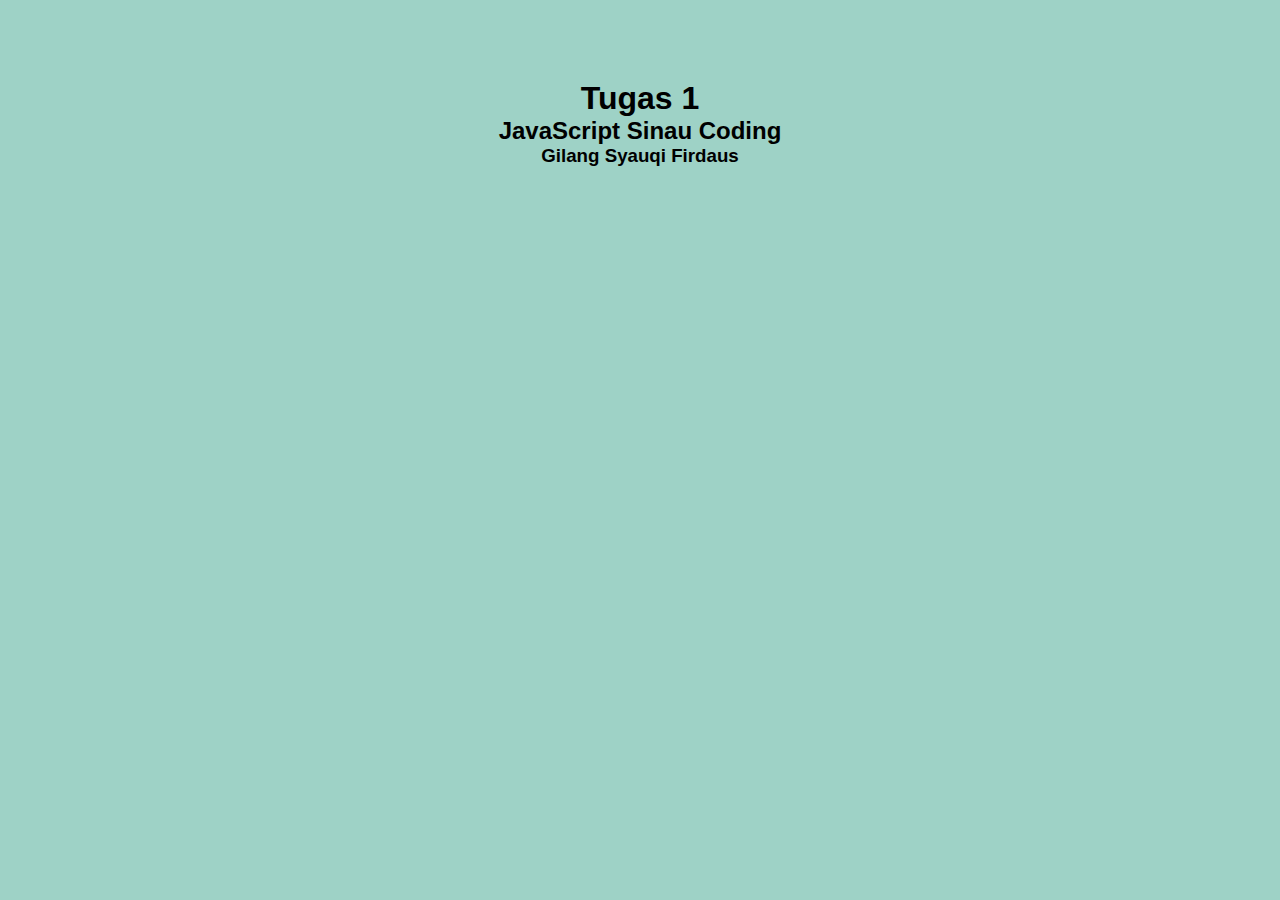
<file: Pertemuan5_JavaScript_SinauCoding/index.html>
<!DOCTYPE html>
<html lang="en">
<head>
    <meta charset="UTF-8">
    <meta http-equiv="X-UA-Compatible" content="IE=edge">
    <meta name="viewport" content="width=device-width, initial-scale=1.0">

    <link rel="stylesheet" href="css/style.css">
    <!-- Java Script -->
    <script src="js/script.js"></script>
    <!-- Title -->
    <title>Sinau Coding</title>
    <link rel="icon" href="assets/icon.png">
 
</head>
<body>
    <h1>Tugas 1</h1>
    <h2>JavaScript Sinau Coding</h2>
    <h3>Gilang Syauqi Firdaus</h3>

</body>
</html>
</file>
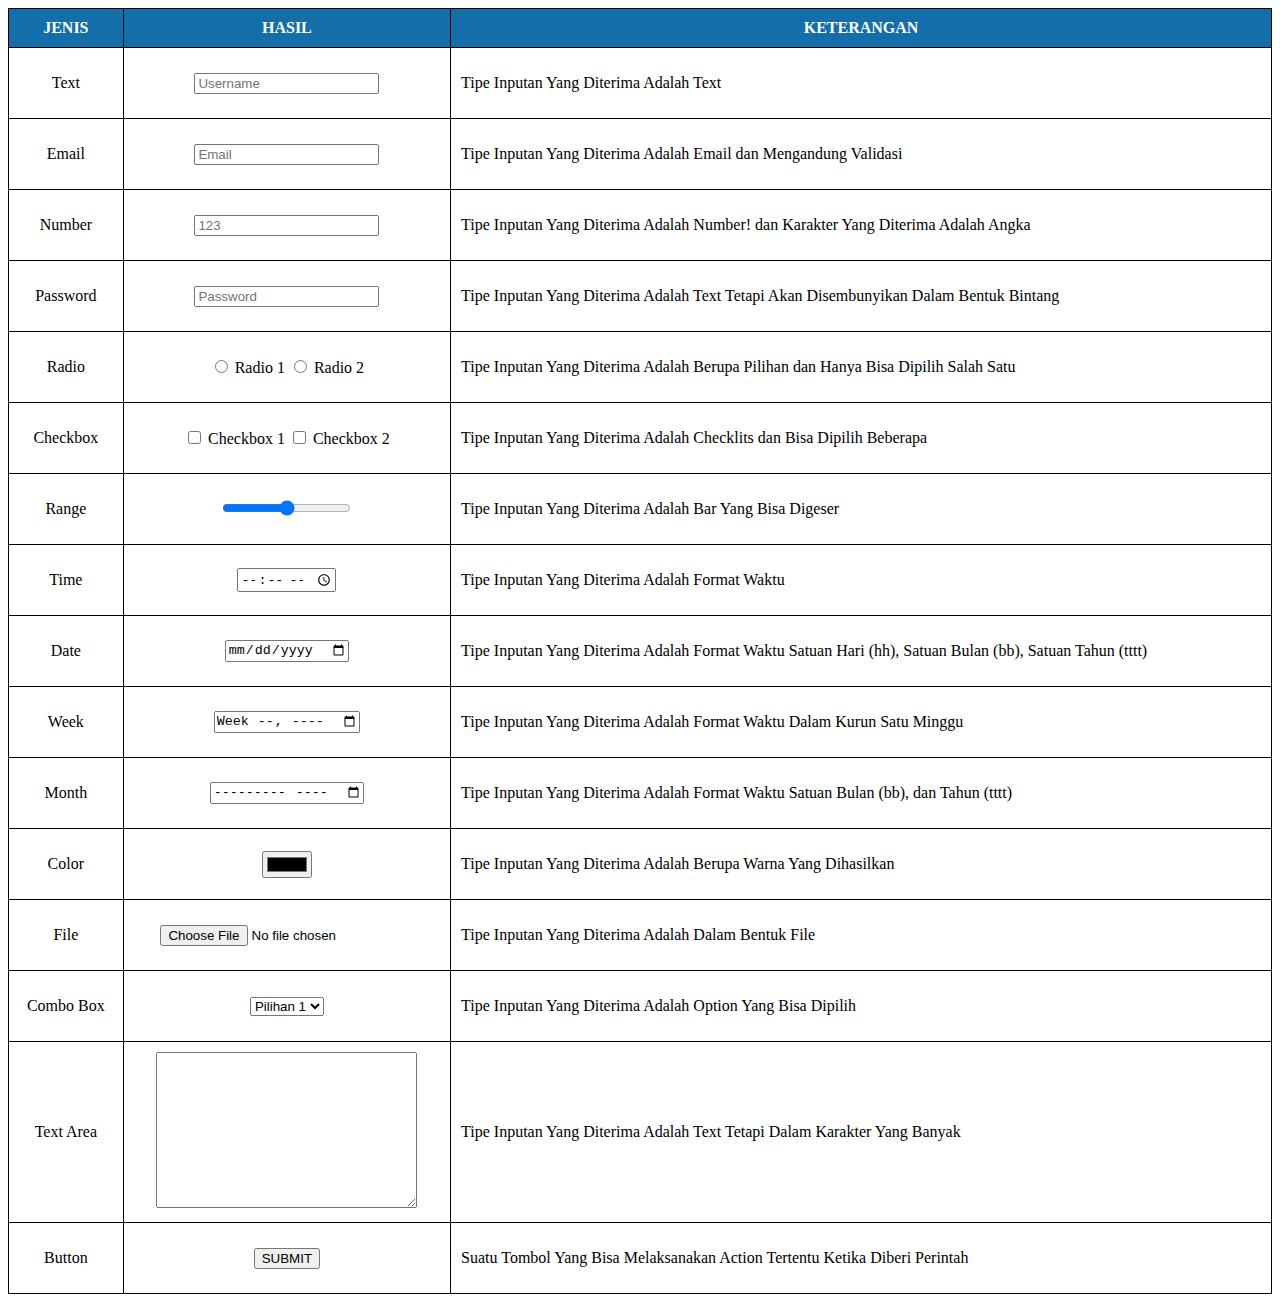
<file: Pertemuan1_HTML_SinauCoding/Pertemuan1_HTML_SinauCoding.html>
<!DOCTYPE html>
<html lang="en">
<head>
    <meta charset="UTF-8">
    <meta http-equiv="X-UA-Compatible" content="IE=edge">
    <meta name="viewport" content="width=device-width, initial-scale=1.0">
    <title>SINAU CODING</title>

    <!-- TABEL CSS-->
    <style>
            table {
                border-collapse: collapse;
                width: 100%;
            }
     
            table, th, td {
                border: 1px solid black;
            }
            th, td {
                padding: 10px;
            }
            th {
                background-color: rgb(19, 110, 170);
                color: white;
            }
            tr:hover {background-color: #f5f5f5;}
    </style>
</head>
<body>

    <!-- Tabel Utama -->
    <table style="border:1px">
        <thead>
            <tr>
                <th>JENIS</th>
                <th>HASIL</th>
                <th>KETERANGAN</th>
            </tr>
        </thead>
        <tbody>
            <!-- TEXT -->
            <tr>
                <td align="center">Text</td>
                <td align="center">
                    <input type="text" class="form-control" placeholder="Username">
                </td>
                <td><p>Tipe Inputan Yang Diterima Adalah Text</p></td>
            </tr>

            <!-- EMAIL -->
            <tr>
                <td align="center">Email</td>
                <td align="center">
                    <input type="email" class="form-control" placeholder="Email">
                </td>
                <td><p>Tipe Inputan Yang Diterima Adalah Email dan Mengandung Validasi</p></td>
            </tr>

            <!-- NUMBER -->
            <tr>
                <td align="center">Number</td>
                <td align="center">
                    <input type="number" class="form-control" placeholder="123">
                </td>
                <td><p>Tipe Inputan Yang Diterima Adalah Number! dan Karakter Yang Diterima Adalah Angka</p></td>
            </tr>

            <!-- PASSWORD -->
            <tr>
                <td align="center">Password</td>
                <td align="center">
                    <input type="password" class="form-control" placeholder="Password">
                </td>
                <td><p>Tipe Inputan Yang Diterima Adalah Text Tetapi Akan Disembunyikan Dalam Bentuk Bintang</p></td>
            </tr>

            <!-- RADIO BUTTON -->
            <tr>
                <td align="center">Radio</td>
                <td align="center">
                    <input type="radio" id="radio1" name="fav_language">
                    <label for="radio1">Radio 1</label>
                    <input type="radio" id="radio2" name="fav_language">
                    <label for="radio2">Radio 2</label>
                </td>
                <td><p>Tipe Inputan Yang Diterima Adalah Berupa Pilihan dan Hanya Bisa Dipilih Salah Satu</p></td>
            </tr>

            <!-- CHECK BOX -->
            <tr>
                <td align="center">Checkbox</td>
                <td align="center">
                <input type="checkbox" id="checkbox1">
                <label for="checkbox1"> Checkbox 1</label>
                <input type="checkbox" id="checkbox2">
                <label for="checkbox2"> Checkbox 2</label>
                </td>
                <td><p>Tipe Inputan Yang Diterima Adalah Checklits dan Bisa Dipilih Beberapa</p></td>
            </tr>

            <!-- RANGE -->
            <tr>
                <td align="center">Range</td>
                <td align="center">
                <input type="range" id="vol" name="vol" min="0" max="50">
                </td>
                <td><p>Tipe Inputan Yang Diterima Adalah Bar Yang Bisa Digeser</p></td>
            </tr>

            <!-- TIME -->
            <tr>
                <td align="center">Time</td>
                <td align="center">
                    <input type="time" name="time" id="time">
                </td>
                <td><p>Tipe Inputan Yang Diterima Adalah Format Waktu</p></td>
            </tr>

            <!-- DATE -->
            <tr>
                <td align="center">Date</td>
                <td align="center">
                    <input type="date" name="date" id="date">
                </td>
                <td><p>Tipe Inputan Yang Diterima Adalah Format Waktu Satuan Hari (hh), Satuan Bulan (bb), Satuan Tahun (tttt)</p></td>
            </tr>

            <!-- WEEK -->
            <tr>
                <td align="center">Week</td>
                <td align="center">
                    <input type="week" name="week" id="week">
                </td>
                <td><p>Tipe Inputan Yang Diterima Adalah Format Waktu Dalam Kurun Satu Minggu</p></td>
            </tr>

            <!-- MONTH -->
            <tr>
                <td align="center">Month</td>
                <td align="center">
                    <input type="month" name="month" id="month">
                </td>
                <td><p>Tipe Inputan Yang Diterima Adalah Format Waktu Satuan Bulan (bb), dan Tahun (tttt)</p></td>
            </tr>

            <!-- COLOR -->
            <tr>
                <td align="center">Color</td>
                <td align="center">
                    <input type="color" name="color" id="color">
                </td>
                <td><p>Tipe Inputan Yang Diterima Adalah Berupa Warna Yang Dihasilkan</p></td>
            </tr>

            <!-- FILE -->
            <tr>
                <td align="center">File</td>
                <td align="center">
                    <input type="file" name="file" id="file">
                </td>
                <td><p>Tipe Inputan Yang Diterima Adalah Dalam Bentuk File</p></td>
            </tr>

            <!-- COMBO BOX -->
            <tr>
                <td align="center">Combo Box</td>
                <td align="center">
                    <select name="pilihan" id="pilihan">
                        <option value="pilihan1">Pilihan 1</option>
                        <option value="pilihan2">Pilihan 2</option>
                        <option value="pilihan3">Pilihan 3</option>
                        <option value="pilihan4">Pilihan 4</option>
                      </select>
                </td>
                <td><p>Tipe Inputan Yang Diterima Adalah Option Yang Bisa Dipilih</p></td>
            </tr>

            <!-- TEXT AREA -->
            <tr>
                <td align="center">Text Area</td>
                <td align="center">
                    <textarea name="textarea" id="textarea" cols="30" rows="10"></textarea>
                </td>
                <td><p>Tipe Inputan Yang Diterima Adalah Text Tetapi Dalam Karakter Yang Banyak</p></td>
            </tr>

            <!-- BUTTON -->
            <tr>
                <td align="center">Button</td>
                <td align="center">
                    <button>SUBMIT</button>
                </td>
                <td><p>Suatu Tombol Yang Bisa Melaksanakan Action Tertentu Ketika Diberi Perintah</p></td>
            </tr>
        </tbody>
    </table>
    
</body>
</html>
</file>
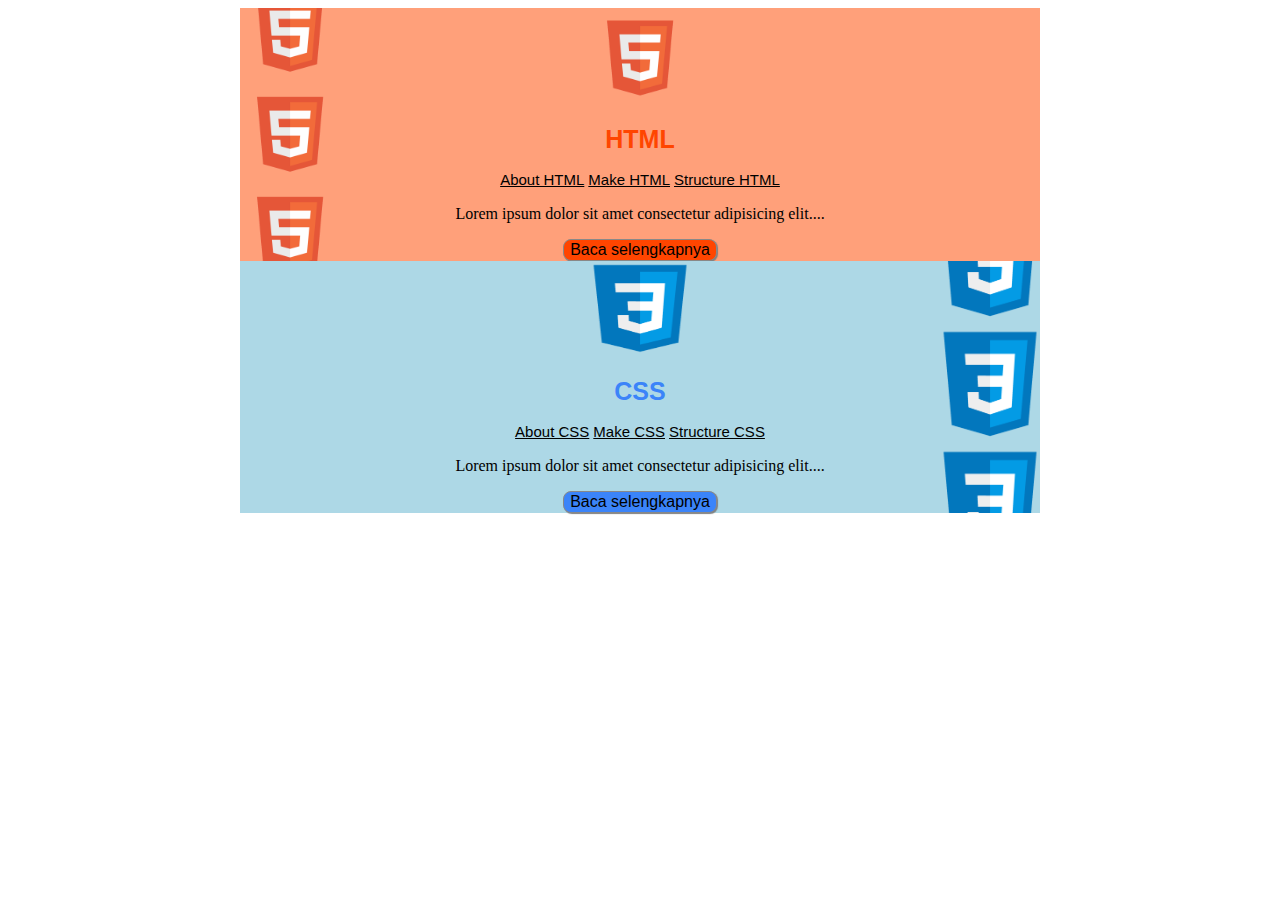
<file: Pertemuan2_CSS_SinauCoding/Pertemuan2_CSS_SinauCoding.html>
<!DOCTYPE html>
<html lang="en">
<head>
    <meta charset="UTF-8">
    <meta http-equiv="X-UA-Compatible" content="IE=edge">
    <meta name="viewport" content="width=device-width, initial-scale=1.0">
    <title>SINAU CODING</title>
    <link rel="stylesheet" href="style.css">
    <script src="javascript.js"></script>
</head>
<body>
    <div class="box-1">
        <img src="html.png" alt="">
        <h1 class="title title-size title-color-1">HTML</h1>
        <a class="link link-size link-color" href="">About HTML</a>
        <a class="link link-size link-color" href="">Make HTML</a>
        <a class="link link-size link-color" href="">Structure HTML</a>
        <p align="center">Lorem ipsum dolor sit amet consectetur adipisicing elit.<span id="paragraf-1">...</span><span id="selengkapnya-1">Dignissimos mollitia eos adipisci voluptates atque assumenda perferendis magnam modi consequatur, sapiente similique. Eum architecto aliquid vitae! Est, distinctio quo deserunt ullam placeat, similique voluptatibus culpa nemo cumque, asperiores eum ea praesentium expedita doloremque! Sequi consectetur minus a, quaerat ea fugiat et, id odit obcaecati, adipisci sint recusandae excepturi debitis? Nihil itaque totam repellendus, sint ipsa expedita molestias. Laboriosam libero aliquam doloribus repellendus fuga eum iste officia, porro facilis nesciunt impedit fugiat eveniet non exercitationem reiciendis cum aut earum quo itaque! Obcaecati fugit qui quibusdam modi quis laudantium, odit dolorum fuga sequi reiciendis labore corporis quidem consequatur incidunt voluptates, at laboriosam id consequuntur assumenda quo architecto impedit tenetur ipsum. Vitae, debitis ut laboriosam itaque facilis odit? Cupiditate dignissimos porro dolore perferendis suscipit harum, quidem rem provident enim eum debitis? Placeat eveniet voluptate ipsum maiores dicta, nesciunt, iste ipsam doloremque repellendus maxime voluptatibus beatae minus quas. Quas veniam nam earum error laudantium debitis, quisquam, obcaecati vel delectus rerum ullam aliquam sapiente? Rerum modi maiores nulla perspiciatis enim natus, iste sed magnam nihil similique? Laudantium inventore explicabo eos quis cum minus illum aut exercitationem impedit sunt, voluptatum fugit accusantium accusamus rerum in minima corporis.</span></p>
        <button onclick="buttonText_1()" id="button-paragraf-1">Baca selengkapnya</button>
    </div>

    <div class="box-2">
        <img src="css.png" alt="">
        <h1 class="title title-size title-color-2">CSS</h1>
        <a class="link link-size link-color" href="">About CSS</a>
        <a class=" link link-size link-color" href="">Make CSS</a>
        <a class="link link-size link-color" href="">Structure CSS</a>
        <p align="center">Lorem ipsum dolor sit amet consectetur adipisicing elit.<span id="paragraf-2">...</span><span id="selengkapnya-2">Dignissimos mollitia eos adipisci voluptates atque assumenda perferendis magnam modi consequatur, sapiente similique. Eum architecto aliquid vitae! Est, distinctio quo deserunt ullam placeat, similique voluptatibus culpa nemo cumque, asperiores eum ea praesentium expedita doloremque! Sequi consectetur minus a, quaerat ea fugiat et, id odit obcaecati, adipisci sint recusandae excepturi debitis? Nihil itaque totam repellendus, sint ipsa expedita molestias. Laboriosam libero aliquam doloribus repellendus fuga eum iste officia, porro facilis nesciunt impedit fugiat eveniet non exercitationem reiciendis cum aut earum quo itaque! Obcaecati fugit qui quibusdam modi quis laudantium, odit dolorum fuga sequi reiciendis labore corporis quidem consequatur incidunt voluptates, at laboriosam id consequuntur assumenda quo architecto impedit tenetur ipsum. Vitae, debitis ut laboriosam itaque facilis odit? Cupiditate dignissimos porro dolore perferendis suscipit harum, quidem rem provident enim eum debitis? Placeat eveniet voluptate ipsum maiores dicta, nesciunt, iste ipsam doloremque repellendus maxime voluptatibus beatae minus quas. Quas veniam nam earum error laudantium debitis, quisquam, obcaecati vel delectus rerum ullam aliquam sapiente? Rerum modi maiores nulla perspiciatis enim natus, iste sed magnam nihil similique? Laudantium inventore explicabo eos quis cum minus illum aut exercitationem impedit sunt, voluptatum fugit accusantium accusamus rerum in minima corporis.</span></p>
        <button onclick="buttonText_2()" id="button-paragraf-2">Baca selengkapnya</button>
    </div>
</body>
</html>
</file>
<file: Pertemuan5_JavaScript_SinauCoding/css/style.css>
* {
    padding: 0;
    margin: 0;
  }
  
  body {
    margin: 0px;
    padding: 0px;
    text-align: center;
    padding-top: 5rem;
    background-color: #9ED2C6;
    font-family: "Open Sans", sans-serif;
  }
</file>
<file: Pertemuan2_CSS_SinauCoding/style.css>
div {
    width: 800px;
    height: auto;
    margin: auto;
}

body{
    text-align: center;
}

/* Body Box */
.box-1 {
    background-color: #ffa07a;
    background-image: url(html.png);
    background-size: 100px;
    background-position: left;
    background-repeat: repeat-y;
    
}

.box-2 {
    background-color: #add8e6;
    background-image: url(css.png);
    background-size: 100px;
    background-position: right;
    background-repeat: repeat-y;
}

/* Title */
.title {
    font-family: Arial, Helvetica, sans-serif;
    text-align: center;
}

.title-size {
    font-size: 25px;
}

.title-color-1 {
    color: #ff4500;
}

.title-color-2 {
    color: #3b84f9;
}

/* Link */
.link {
    font-family: Arial, Helvetica, sans-serif;
    text-align: center;
}

.link-size {
    font-size: 15px;
}

.link-color {
    color: black;
}

/* Gambar */
img {
    width: 100px;
    height: 100px;
    display: block;
    margin-left: auto;
    margin-right: auto;
}

/* Paragraf */
#selengkapnya-1 {
    display: none;
}

#selengkapnya-2 {
    display: none;
}

/* Button */
#button-paragraf-1 {
    background-color: #ff4500;
    display: block;
    margin-left: auto;
    margin-right: auto;
    border-radius: 8px;
    border: thin solid #888;
    box-shadow: 1px 1px 1px grey;
    font-size: 16px;
    font-weight: normal;
    font-family: Arial, Helvetica, sans-serif;
}

#button-paragraf-2 {
    background-color: #3b84f9;
    display: block;
    margin-left: auto;
    margin-right: auto;
    border-radius: 8px;
    border: thin solid #888;
    box-shadow: 1px 1px 1px grey;
    font-size: 16px;
    font-weight: normal;
    font-family: Arial, Helvetica, sans-serif;
}
</file>
